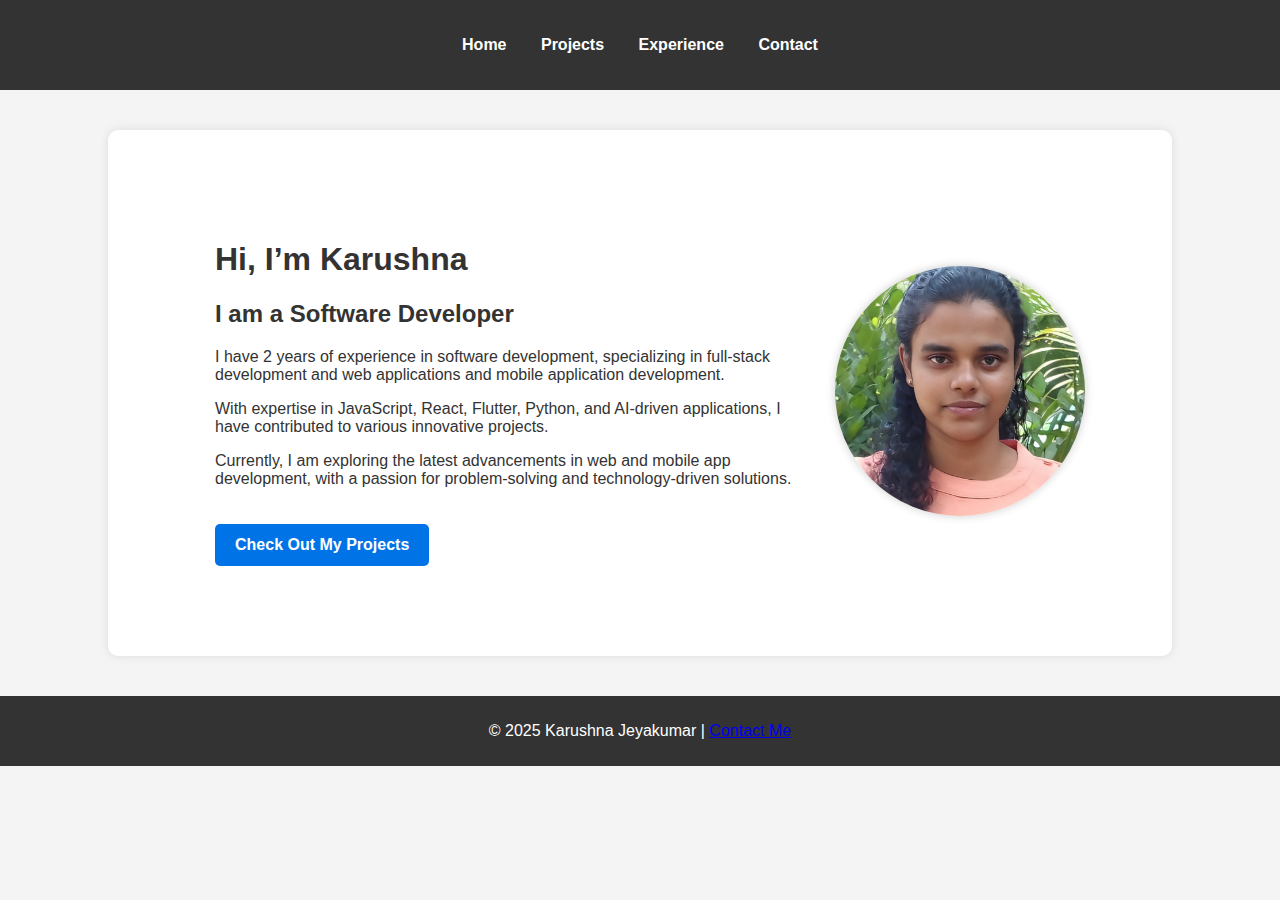
<file: index.html>
<!DOCTYPE html>
<html lang="en">
<head>
    <meta charset="UTF-8">
    <meta name="viewport" content="width=device-width, initial-scale=1.0">
    <title>Home - Karushna Jeyakumar</title>
    <link rel="stylesheet" href="styles.css">
</head>
<body>
    <header>
        <nav>
            <ul>
                <li><a href="index.html">Home</a></li>
                <li><a href="projects.html">Projects</a></li>
                <li><a href="experience.html">Experience</a></li>
                <li><a href="contact.html">Contact</a></li>
            </ul>
        </nav>
    </header>

    <section id="home">
        <div class="home-container">
            <div class="intro">
                <h1>Hi, I’m Karushna</h1>
                <h2>I am a Software Developer</h2>
                <p>I have 2 years of experience in software development, specializing in full-stack development and web applications and mobile application development.</p>
                <p>With expertise in JavaScript, React, Flutter, Python, and AI-driven applications, I have contributed to various innovative projects.</p>
                <p>Currently, I am exploring the latest advancements in web and mobile app development, with a passion for problem-solving and technology-driven solutions.</p>
                <a href="projects.html" class="cta-button">Check Out My Projects</a>
            </div>
            <div class="profile-photo">
                <img src="Karushna.jpg" alt="Karushna Jeyakumar">
            </div>
        </div>
    </section>

    <footer>
        <p>&copy; 2025 Karushna Jeyakumar | <a href="contact.html">Contact Me</a></p>
    </footer>
</body>
</html>
</file>
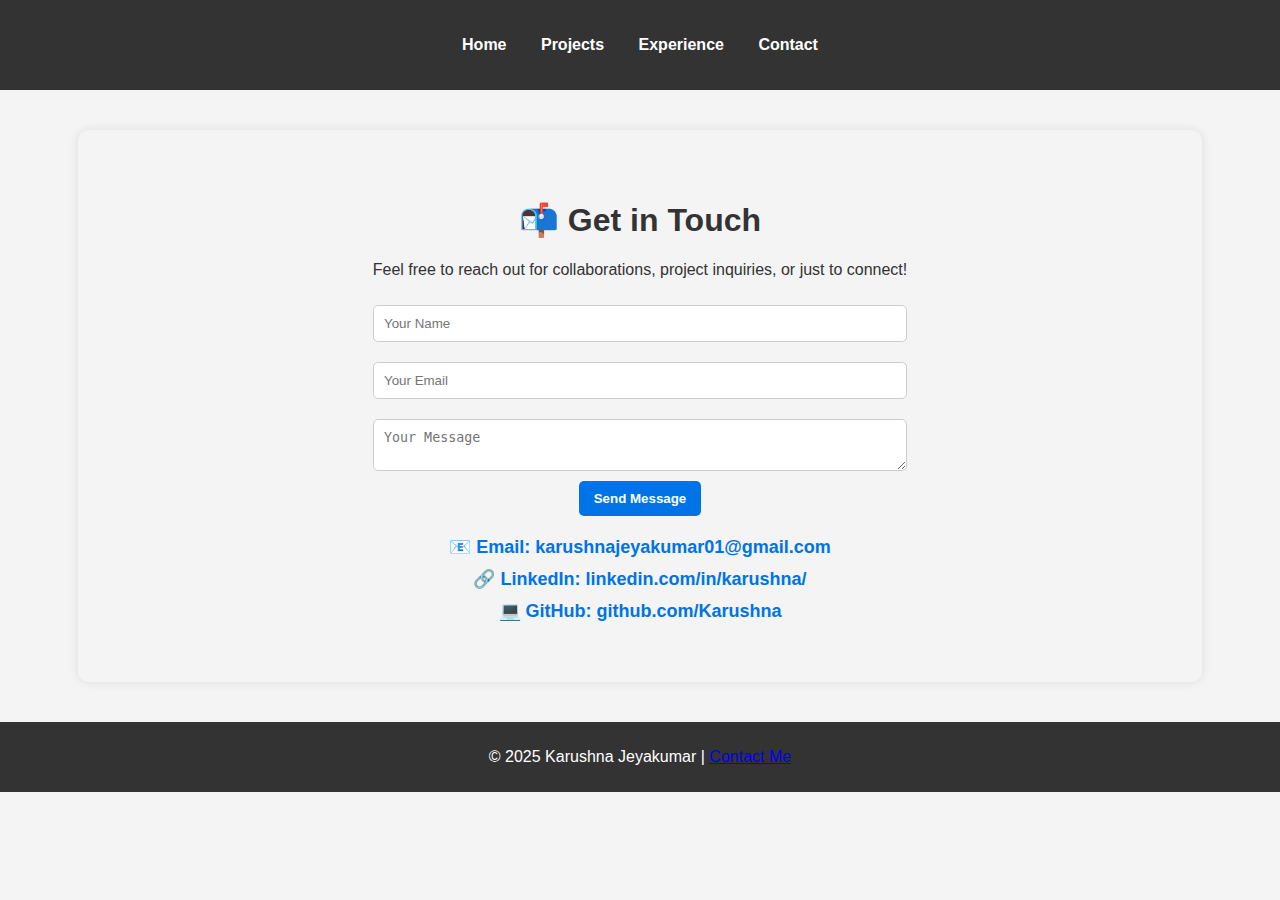
<file: contact.html>
<!DOCTYPE html>
<html lang="en">
<head>
    <meta charset="UTF-8">
    <meta name="viewport" content="width=device-width, initial-scale=1.0">
    <title>Contact - Karushna Jeyakumar</title>
    <link rel="stylesheet" href="styles.css">
</head>
<body>
    <header>
        <nav>
            <ul>
                <li><a href="index.html">Home</a></li>
                <li><a href="projects.html">Projects</a></li>
                <li><a href="experience.html">Experience</a></li>
                <li><a href="contact.html">Contact</a></li>
            </ul>
        </nav>
    </header>

    <section id="contact">
        <h1>📬 Get in Touch</h1>
        <p>Feel free to reach out for collaborations, project inquiries, or just to connect!</p>

        <!-- Contact Form -->
        <form id="contact-form">
            <input type="text" placeholder="Your Name" required>
            <input type="email" placeholder="Your Email" required>
            <textarea placeholder="Your Message" required></textarea>
            <button type="submit">Send Message</button>
        </form>

        <!-- Social Media Links -->
        <div class="social-links">
            <a href="mailto:karushnajeyakumar01@gmail.com" target="_blank">
                📧 Email: karushnajeyakumar01@gmail.com
            </a>
            <a href="https://www.linkedin.com/in/karushna/" target="_blank">
                🔗 LinkedIn: linkedin.com/in/karushna/
            </a>
            <a href="https://github.com/Karushna" target="_blank">
                💻 GitHub: github.com/Karushna
            </a>
        </div>
    </section>

    <footer>
        <p>&copy; 2025 Karushna Jeyakumar | <a href="contact.html">Contact Me</a></p>
    </footer>

    <script src="script.js"></script>
</body>
</html>
</file>
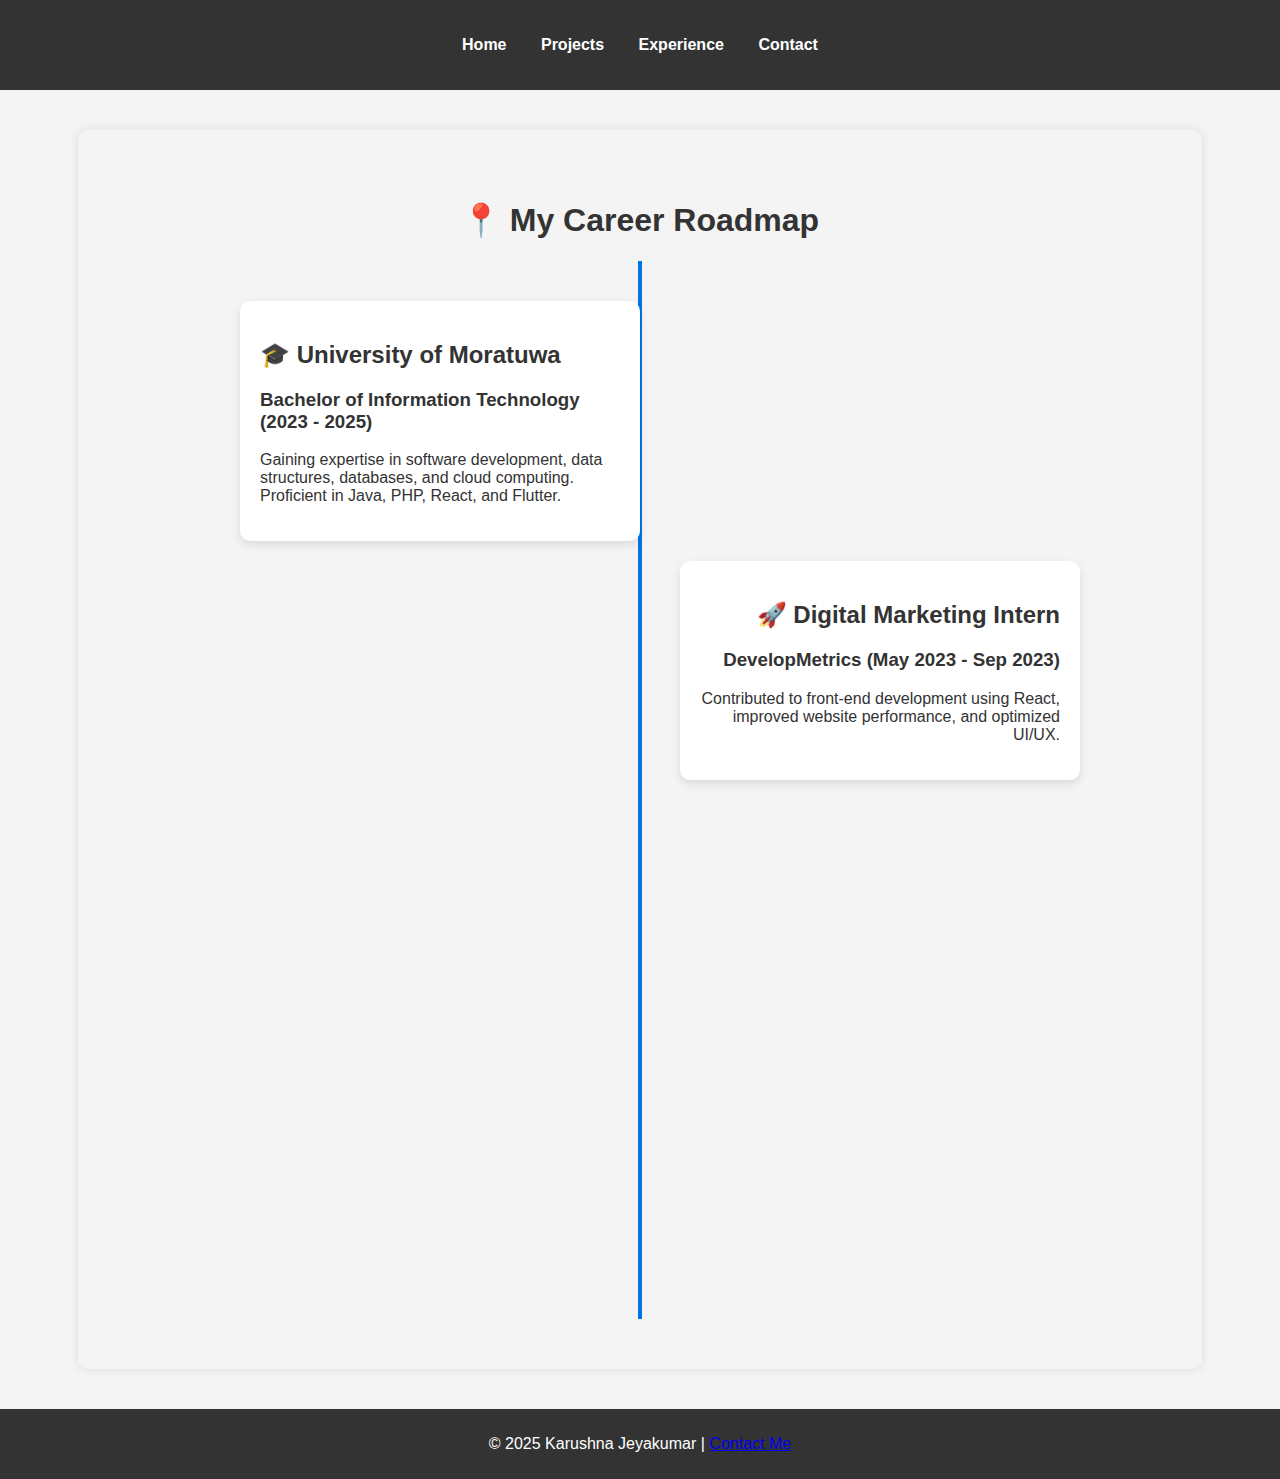
<file: experience.html>
<!DOCTYPE html>
<html lang="en">
<head>
    <meta charset="UTF-8">
    <meta name="viewport" content="width=device-width, initial-scale=1.0">
    <title>Experience & Education - Karushna Jeyakumar</title>
    <link rel="stylesheet" href="styles.css">
</head>
<body>
    <header>
        <nav>
            <ul>
                <li><a href="index.html">Home</a></li>
                <li><a href="projects.html">Projects</a></li>
                <li><a href="experience.html">Experience</a></li>
                <li><a href="contact.html">Contact</a></li>
            </ul>
        </nav>
    </header>

    <section id="experience">
        <h1>📍 My Career Roadmap</h1>
        <div class="roadmap">
            <div class="roadmap-line"></div>

            <!-- University Education -->
            <div class="roadmap-item left">
                <div class="roadmap-content">
                    <h2>🎓 University of Moratuwa</h2>
                    <h3>Bachelor of Information Technology (2023 - 2025)</h3>
                    <p>
                        Gaining expertise in software development, data structures, databases, and cloud computing.  
                        Proficient in Java, PHP, React, and Flutter.
                    </p>
                </div>
            </div>

            <!-- Digital Marketing Intern -->
            <div class="roadmap-item right">
                <div class="roadmap-content">
                    <h2>🚀 Digital Marketing Intern</h2>
                    <h3>DevelopMetrics (May 2023 - Sep 2023)</h3>
                    <p>
                        Contributed to front-end development using React,  
                        improved website performance, and optimized UI/UX.
                    </p>
                </div>
            </div>

            <!-- National Geographic Extern -->
            <div class="roadmap-item left">
                <div class="roadmap-content">
                    <h2>🌍 Extern - Data Visualization</h2>
                    <h3>National Geographic (Feb 2024 - Apr 2024)</h3>
                    <p>
                        Built a data visualization map with MySQL  
                        and developed an environmental insights mobile app using Flutter & Python.
                    </p>
                </div>
            </div>

            <!-- Digital Marketing Strategist -->
            <div class="roadmap-item right">
                <div class="roadmap-content">
                    <h2>💡 Digital Marketing Strategist</h2>
                    <h3>DevelopMetrics (Oct 2023 - Feb 2025)</h3>
                    <p>
                        Led the development of AidInsight, an AI-powered chatbot  
                        that simplifies data extraction and analysis for USAID specialists.
                    </p>
                </div>
            </div>
        </div>
    </section>

    <footer>
        <p>&copy; 2025 Karushna Jeyakumar | <a href="contact.html">Contact Me</a></p>
    </footer>

    <script src="script.js"></script>
</body>
</html>
</file>
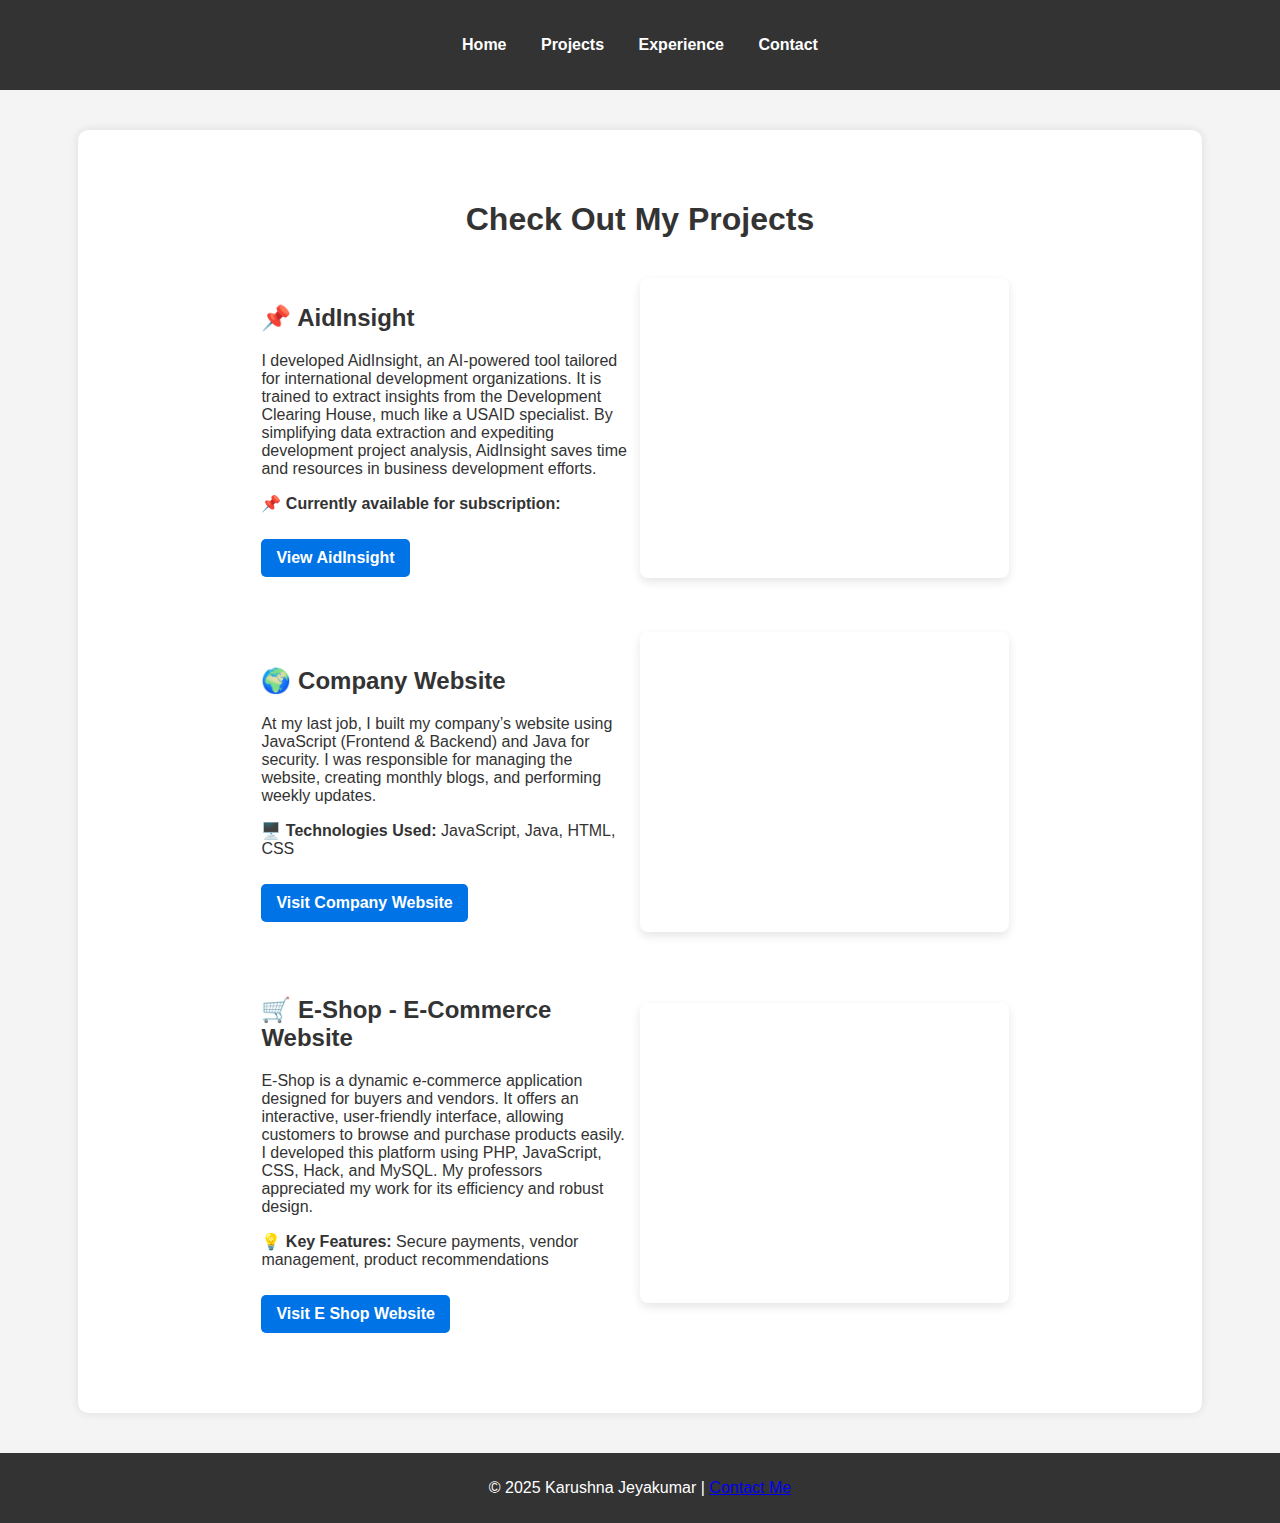
<file: projects.html>
<!DOCTYPE html>
<html lang="en">
<head>
    <meta charset="UTF-8">
    <meta name="viewport" content="width=device-width, initial-scale=1.0">
    <title>Projects - Karushna Jeyakumar</title>
    <link rel="stylesheet" href="styles.css">
</head>
<body>
    <header>
        <nav>
            <ul>
                <li><a href="index.html">Home</a></li>
                <li><a href="projects.html">Projects</a></li>
                <li><a href="experience.html">Experience</a></li>
                <li><a href="contact.html">Contact</a></li>
            </ul>
        </nav>
    </header>

    <section id="projects">
        <h1>Check Out My Projects</h1>

        <!-- Project 1: AidInsight -->
        <div class="project-row">
            <div class="project-embed left">
                <iframe src="https://www.developmetrics.com/aidinsight" frameborder="0"></iframe>
            </div>
            <div class="project-info">
                <h2>📌 AidInsight</h2>
                <p>
                    I developed AidInsight, an AI-powered tool tailored for international development organizations.  
                    It is trained to extract insights from the Development Clearing House, much like a USAID specialist.  
                    By simplifying data extraction and expediting development project analysis, AidInsight saves time and resources in business development efforts.
                </p>
                <p><b>📌 Currently available for subscription:</b></p>
                <a href="https://www.developmetrics.com/aidinsight" target="_blank" class="project-link">View AidInsight</a>
            </div>
        </div>

        <!-- Project 2: Company Website -->
        <div class="project-row">
            <div class="project-info">
                <h2>🌍 Company Website</h2>
                <p>
                    At my last job, I built my company’s website using JavaScript (Frontend & Backend) and Java for security.  
                    I was responsible for managing the website, creating monthly blogs, and performing weekly updates.  
                </p>
                <p><b>🖥️ Technologies Used:</b> JavaScript, Java, HTML, CSS</p>
                <a href="https://www.developmetrics.com/" target="_blank" class="project-link">Visit Company Website</a>
            </div>
            <div class="project-embed right">
                <iframe src="https://www.developmetrics.com/" frameborder="0"></iframe>
            </div>
        </div>

        <!-- Project 3: E-Commerce Website -->
        <div class="project-row">
            <div class="project-embed left">
                <iframe src="https://www.imeshperera.com/" frameborder="0"></iframe>
            </div>
            <div class="project-info">
                <h2>🛒 E-Shop - E-Commerce Website</h2>
                <p>
                    E-Shop is a dynamic e-commerce application designed for buyers and vendors.  
                    It offers an interactive, user-friendly interface, allowing customers to browse and purchase products easily.  
                    I developed this platform using PHP, JavaScript, CSS, Hack, and MySQL.  
                    My professors appreciated my work for its efficiency and robust design.
                </p>
                <p><b>💡 Key Features:</b> Secure payments, vendor management, product recommendations</p>
                <a href="https://github.com/Karushna/ECommerce-for-Phone-Selling" target="_blank" class="project-link">Visit E Shop Website</a>
            </div>
        </div>

    </section>

    <footer>
        <p>&copy; 2025 Karushna Jeyakumar | <a href="contact.html">Contact Me</a></p>
    </footer>
</body>
</html>
</file>
<file: styles.css>
/* General Styles */
body {
    font-family: Arial, sans-serif;
    margin: 0;
    padding: 0;
    background-color: #f4f4f4;
    color: #333;
    text-align: center;
}

/* Header */
header {
    background-color: #333;
    color: white;
    padding: 20px 0;
}

header h1 {
    margin: 0;
}

nav ul {
    list-style: none;
    padding: 0;
}

nav ul li {
    display: inline;
    margin: 0 15px;
}

nav ul li a {
    color: white;
    text-decoration: none;
    font-weight: bold;
}

/* Sections */
section {
    margin: 40px auto;
    width: 80%;
    background: white;
    padding: 20px;
    border-radius: 10px;
    box-shadow: 0px 0px 10px rgba(0, 0, 0, 0.1);
}

/* Footer */
footer {
    background-color: #333;
    color: white;
    padding: 10px 0;
    margin-top: 20px;
}

/* Contact Form */
input, textarea {
    width: 80%;
    margin: 10px 0;
    padding: 10px;
    border: 1px solid #ccc;
    border-radius: 5px;
}

button {
    background: #333;
    color: white;
    padding: 10px 15px;
    border: none;
    cursor: pointer;
}

button:hover {
    background: #555;
}

/* Home Section */
.home-container {
    display: flex;
    align-items: center;
    justify-content: center;
    flex-wrap: wrap;
    padding: 50px;
}

.intro {
    max-width: 600px;
    text-align: left;
    padding: 20px;
}

.highlight {
    color: #0073e6;
    font-weight: bold;
}

.profile-photo img {
    width: 250px;
    height: 250px;
    border-radius: 50%;
    object-fit: cover;
    box-shadow: 0px 0px 10px rgba(0, 0, 0, 0.2);
}

/* CTA Button */
.cta-button {
    display: inline-block;
    margin-top: 20px;
    padding: 12px 20px;
    background: #0073e6;
    color: white;
    text-decoration: none;
    border-radius: 5px;
    font-weight: bold;
}

.cta-button:hover {
    background: #005bb5;
}

/* Social Links */
.social-links {
    margin-top: 15px;
}

.social-links a {
    color: #0073e6;
    text-decoration: none;
    font-weight: bold;
    margin-right: 10px;
}

.social-links a:hover {
    color: #005bb5;
}

/* Project Page */
#projects {
    text-align: center;
    padding: 50px;
}

/* Project Cards */
.project-card {
    background: white;
    padding: 20px;
    margin: 20px auto;
    width: 80%;
    border-radius: 10px;
    box-shadow: 0px 4px 10px rgba(0, 0, 0, 0.1);
    transition: transform 0.3s ease-in-out;
}

.project-card:hover {
    transform: scale(1.02);
}

/* Project Section */
#projects {
    text-align: center;
    padding: 50px;
}

/* Project Row */
.project-row {
    display: flex;
    align-items: center;
    justify-content: center;
    flex-wrap: wrap;
    margin: 30px auto;
    width: 80%;
}

/* Alternating Layout */
.project-embed {
    width: 45%;
    padding: 10px;
}

.project-info {
    width: 45%;
    text-align: left;
}

/* Left-side Embed */
.left {
    order: 1;
}

/* Right-side Embed */
.right {
    order: 2;
}

/* Embedded Project View */
iframe {
    width: 100%;
    height: 300px;
    border-radius: 8px;
    box-shadow: 0px 4px 10px rgba(0, 0, 0, 0.1);
}

/* Project Links */
.project-link {
    display: inline-block;
    margin-top: 10px;
    padding: 10px 15px;
    background: #0073e6;
    color: white;
    text-decoration: none;
    border-radius: 5px;
    font-weight: bold;
}

.project-link:hover {
    background: #005bb5;
}

/* Responsive Design */
@media screen and (max-width: 768px) {
    .project-row {
        flex-direction: column;
    }
    
    .project-embed, .project-info {
        width: 100%;
        text-align: center;
    }
}

/* Contact Page */
#contact {
    text-align: center;
    padding: 50px;
    background: #f4f4f4;
}

/* Contact Form */
form {
    display: flex;
    flex-direction: column;
    align-items: center;
    width: 50%;
    margin: auto;
}

input, textarea {
    width: 100%;
    padding: 10px;
    margin: 10px 0;
    border: 1px solid #ccc;
    border-radius: 5px;
}

button {
    padding: 10px 15px;
    background: #0073e6;
    color: white;
    border: none;
    cursor: pointer;
    border-radius: 5px;
    font-weight: bold;
}

button:hover {
    background: #005bb5;
}

/* Social Links */
.social-links {
    margin-top: 20px;
}

.social-links a {
    display: block;
    margin: 10px;
    font-size: 18px;
    text-decoration: none;
    color: #0073e6;
    font-weight: bold;
}

.social-links a:hover {
    color: #005bb5;
}


/* Experience Section */
#experience {
    text-align: center;
    padding: 50px;
    background-color: #f4f4f4;
}

/* Roadmap */
.roadmap {
    position: relative;
    max-width: 800px;
    margin: 0 auto;
    padding: 20px;
}

/* Vertical Roadmap Line */
.roadmap-line {
    position: absolute;
    left: 50%;
    top: 0;
    width: 4px;
    height: 100%;
    background-color: #0073e6;
    transform: translateX(-50%);
}

/* Roadmap Items */
.roadmap-item {
    position: relative;
    width: 45%;
    background: white;
    border-radius: 10px;
    box-shadow: 0px 4px 10px rgba(0, 0, 0, 0.1);
    padding: 20px;
    margin: 20px 0;
    opacity: 0;
    transform: translateY(50px);
    transition: all 0.6s ease-in-out;
}

/* Left Items */
.roadmap-item.left {
    left: 0;
    text-align: left;
}

/* Right Items */
.roadmap-item.right {
    left: 55%;
    text-align: right;
}

/* Active Class for Animation */
.roadmap-item.active {
    opacity: 1;
    transform: translateY(0);
}

/* Responsive Design */
@media screen and (max-width: 768px) {
    .roadmap-line {
        left: 5%;
    }

    .roadmap-item {
        width: 90%;
        left: 5%;
        text-align: center;
    }
}
</file>
